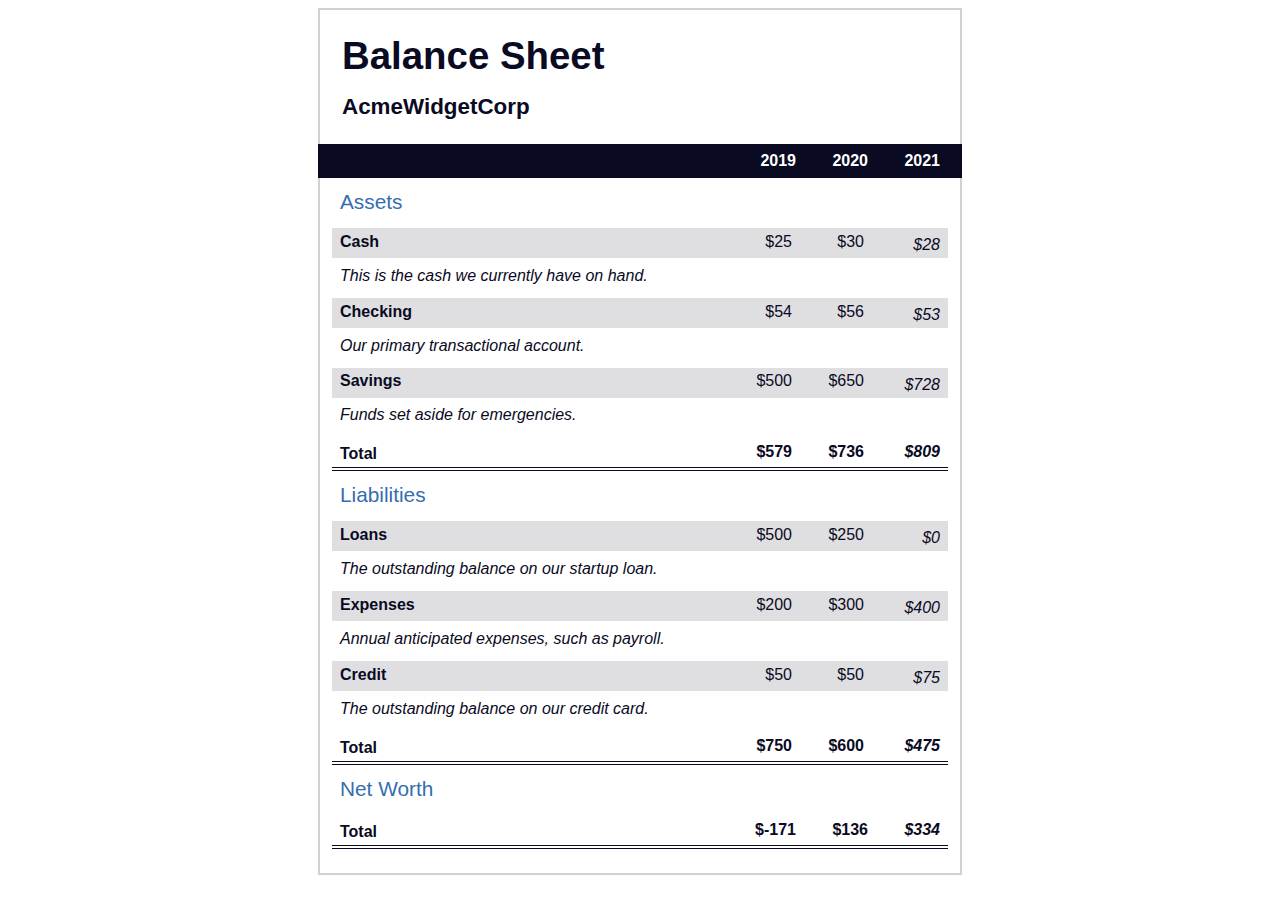
<file: responsive-web/BalanceSheet/index.html>
<!DOCTYPE html>
<html lang="en">
  <head>
    <meta charset="UTF-8">
    <meta name="viewport" content="width=device-width, initial-scale=1.0">
    <title>Balance Sheet</title>
    <link rel="stylesheet" href="./styles.css">
  </head>
  <body>
    <main>
      <section>
        <h1>
          <span class="flex">
            <span>AcmeWidgetCorp</span>
            <span>Balance Sheet</span>
          </span>
        </h1>
        <div id="years" aria-hidden="true">
          <span class="year">2019</span>
          <span class="year">2020</span>
          <span class="year">2021</span>
        </div>
        <div class="table-wrap">
          <table>
            <caption>Assets</caption>
            <thead>
              <tr>
                <td></td>
                <th><span class="sr-only year">2019</span></th>
                <th><span class="sr-only year">2020</span></th>
                <th class="current"><span class="sr-only year">2021</span></th>
              </tr>
            </thead>
            <tbody>
              <tr class="data">
                <th>Cash <span class="description">This is the cash we currently have on hand.</span></th>
                <td>$25</td>
                <td>$30</td>
                <td class="current">$28</td>
              </tr>
              <tr class="data">
                <th>Checking <span class="description">Our primary transactional account.</span></th>
                <td>$54</td>
                <td>$56</td>
                <td class="current">$53</td>
              </tr>
              <tr class="data">
                <th>Savings <span class="description">Funds set aside for emergencies.</span></th>
                <td>$500</td>
                <td>$650</td>
                <td class="current">$728</td>
              </tr>
              <tr class="total">
                <th>Total <span class="sr-only">Assets</span></th>
                <td>$579</td>
                <td>$736</td>
                <td class="current">$809</td>
              </tr>
            </tbody>
          </table>
          <table>
            <caption>Liabilities</caption>
            <thead>
              <tr>
              <td></td>
              <th><span class="sr-only">2019</span></th>
              <th><span class="sr-only">2020</span></th>
              <th><span class="sr-only">2021</span></th>
              </tr>
            </thead>
            <tbody>
              <tr class="data">
                <th>Loans <span class="description">The outstanding balance on our startup loan.</span></th>
                <td>$500</td>
                <td>$250</td>
                <td class="current">$0</td>
              </tr>
              <tr class="data">
                <th>Expenses <span class="description">Annual anticipated expenses, such as payroll.</span></th>
                <td>$200</td>
                <td>$300</td>
                <td class="current">$400</td>
              </tr>
              <tr class="data">
                <th>Credit <span class="description">The outstanding balance on our credit card.</span></th>
                <td>$50</td>
                <td>$50</td>
                <td class="current">$75</td>
              </tr>
              <tr class="total">
                <th>Total <span class="sr-only">Liabilities</span></th>
                <td>$750</td>
                <td>$600</td>
                <td class="current">$475</td>
              </tr>
            </tbody>
          </table>
          <table>
            <caption>Net Worth</caption>
            <thead>
              <tr>
              <td></td>
              <th><span class="sr-only">2019</span></th>
              <th><span class="sr-only">2020</span></th>
              <th><span class="sr-only">2021</span></th>
              </tr>
            </thead>
            <tbody>
              <tr class="total">
                <th>Total <span class="sr-only">Net Worth</span></th>
                <td>$-171</td>
                <td>$136</td>
                <td class="current">$334</td>
              </tr>
            </tbody>
          </table>
        </div>
      </section>
    </main>
  </body>
</html>
</file>
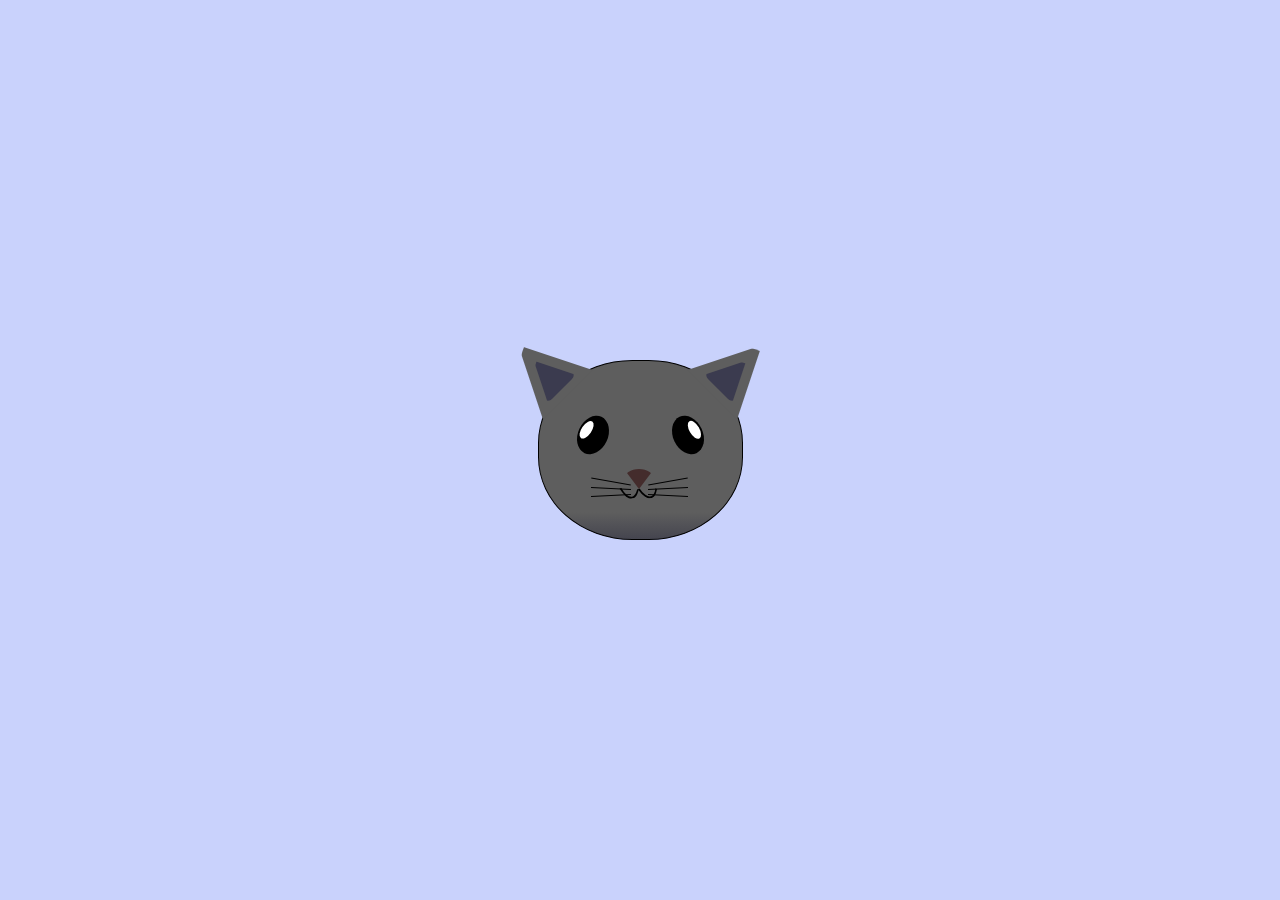
<file: responsive-web/CatPainting/index.html>
<!DOCTYPE html>
<html lang="en">

<head>
    <meta charset="UTF-8">
    <title>fCC Cat Painting</title>
    <link rel="stylesheet" href="styles.css">
</head>

<body>
    <main>
        <div class="cat-head">
            <div class="cat-ears">
                <div class="cat-left-ear">
                    <div class="cat-left-inner-ear"></div>
                </div>
                <div class="cat-right-ear">
                    <div class="cat-right-inner-ear"></div>
                </div>
            </div>

            <div class="cat-eyes">
                <div class="cat-left-eye">
                    <div class="cat-left-inner-eye"></div>
                </div>
                <div class="cat-right-eye">
                    <div class="cat-right-inner-eye"></div>
                </div>
            </div>

            <div class="cat-nose"></div>

            <div class="cat-mouth">
                <div class="cat-mouth-line-left"></div>
                <div class="cat-mouth-line-right"></div>
            </div>

            <div class="cat-whiskers">
                <div class="cat-whiskers-left">
                    <div class="cat-whisker-left-top"></div>
                    <div class="cat-whisker-left-middle"></div>
                    <div class="cat-whisker-left-bottom"></div>
                </div>
                <div class="cat-whiskers-right">
                    <div class="cat-whisker-right-top"></div>
                    <div class="cat-whisker-right-middle"></div>
                    <div class="cat-whisker-right-bottom"></div>
                </div>
            </div>

        </div>
    </main>
</body>

</html>
</file>
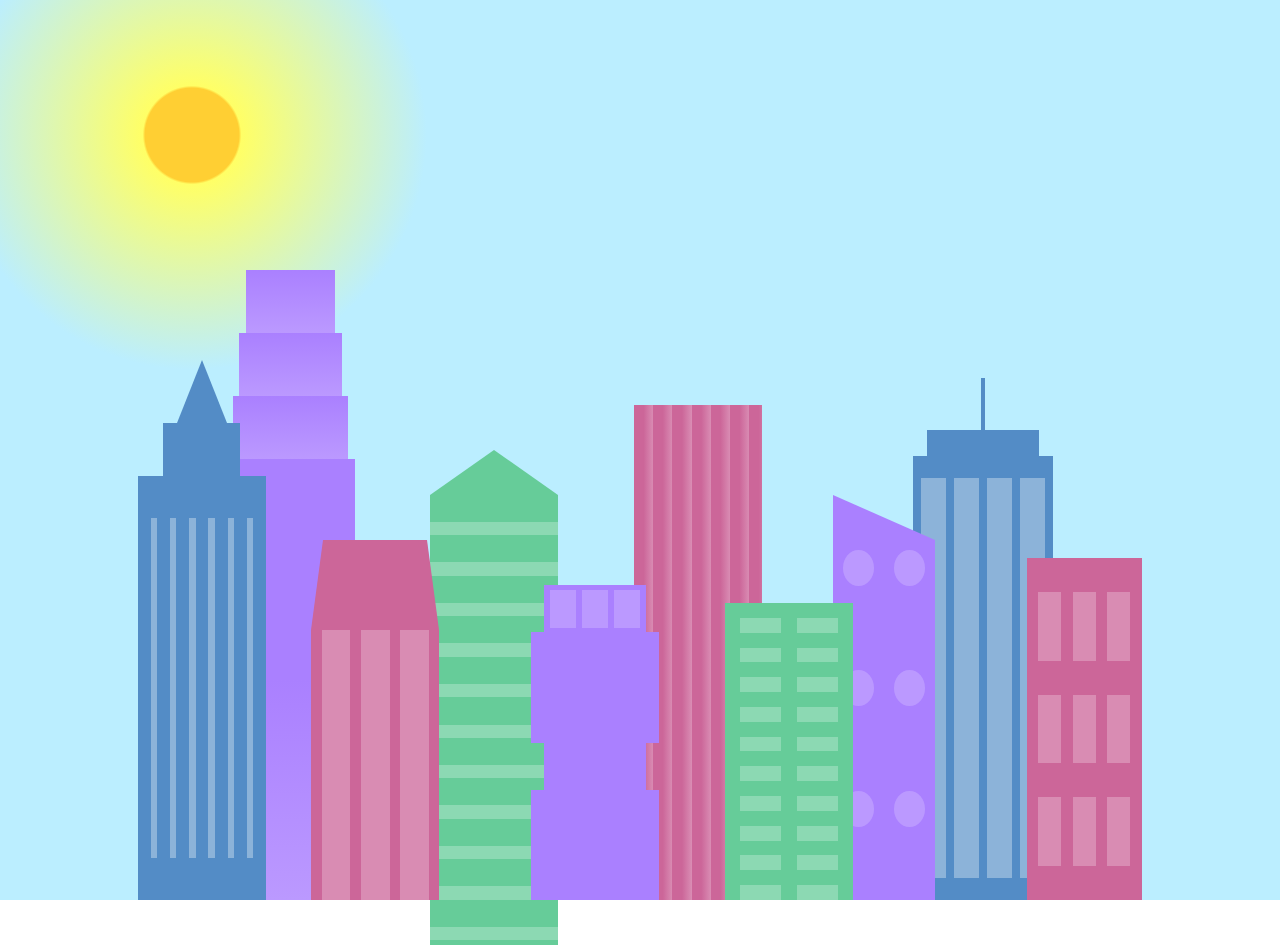
<file: responsive-web/CitySkyLine/index.html>
<!DOCTYPE html>
<html lang="en">

<head>
    <meta charset="UTF-8">
    <title>City Skyline</title>
    <link href="styles.css" rel="stylesheet" />
</head>

<body>
    <div class="background-buildings sky">
        <div></div>
        <div></div>
        <div class="bb1 building-wrap">
            <div class="bb1a bb1-window"></div>
            <div class="bb1b bb1-window"></div>
            <div class="bb1c bb1-window"></div>
            <div class="bb1d"></div>
        </div>
        <div class="bb2">
            <div class="bb2a"></div>
            <div class="bb2b"></div>
        </div>
        <div class="bb3"></div>
        <div></div>
        <div class="bb4 building-wrap">
            <div class="bb4a"></div>
            <div class="bb4b"></div>
            <div class="bb4c window-wrap">
                <div class="bb4-window"></div>
                <div class="bb4-window"></div>
                <div class="bb4-window"></div>
                <div class="bb4-window"></div>
            </div>
        </div>
        <div></div>
        <div></div>
    </div>

    <div class="foreground-buildings">
        <div></div>
        <div></div>
        <div class="fb1 building-wrap">
            <div class="fb1a"></div>
            <div class="fb1b"></div>
            <div class="fb1c"></div>
        </div>
        <div class="fb2">
            <div class="fb2a"></div>
            <div class="fb2b window-wrap">
                <div class="fb2-window"></div>
                <div class="fb2-window"></div>
                <div class="fb2-window"></div>
            </div>
        </div>
        <div></div>
        <div class="fb3 building-wrap">
            <div class="fb3a window-wrap">
                <div class="fb3-window"></div>
                <div class="fb3-window"></div>
                <div class="fb3-window"></div>
            </div>
            <div class="fb3b"></div>
            <div class="fb3a"></div>
            <div class="fb3b"></div>
        </div>
        <div class="fb4">
            <div class="fb4a"></div>
            <div class="fb4b">
                <div class="fb4-window"></div>
                <div class="fb4-window"></div>
                <div class="fb4-window"></div>
                <div class="fb4-window"></div>
                <div class="fb4-window"></div>
                <div class="fb4-window"></div>
            </div>
        </div>
        <div class="fb5"></div>
        <div class="fb6"></div>
        <div></div>
        <div></div>
    </div>
</body>

</html>
</file>
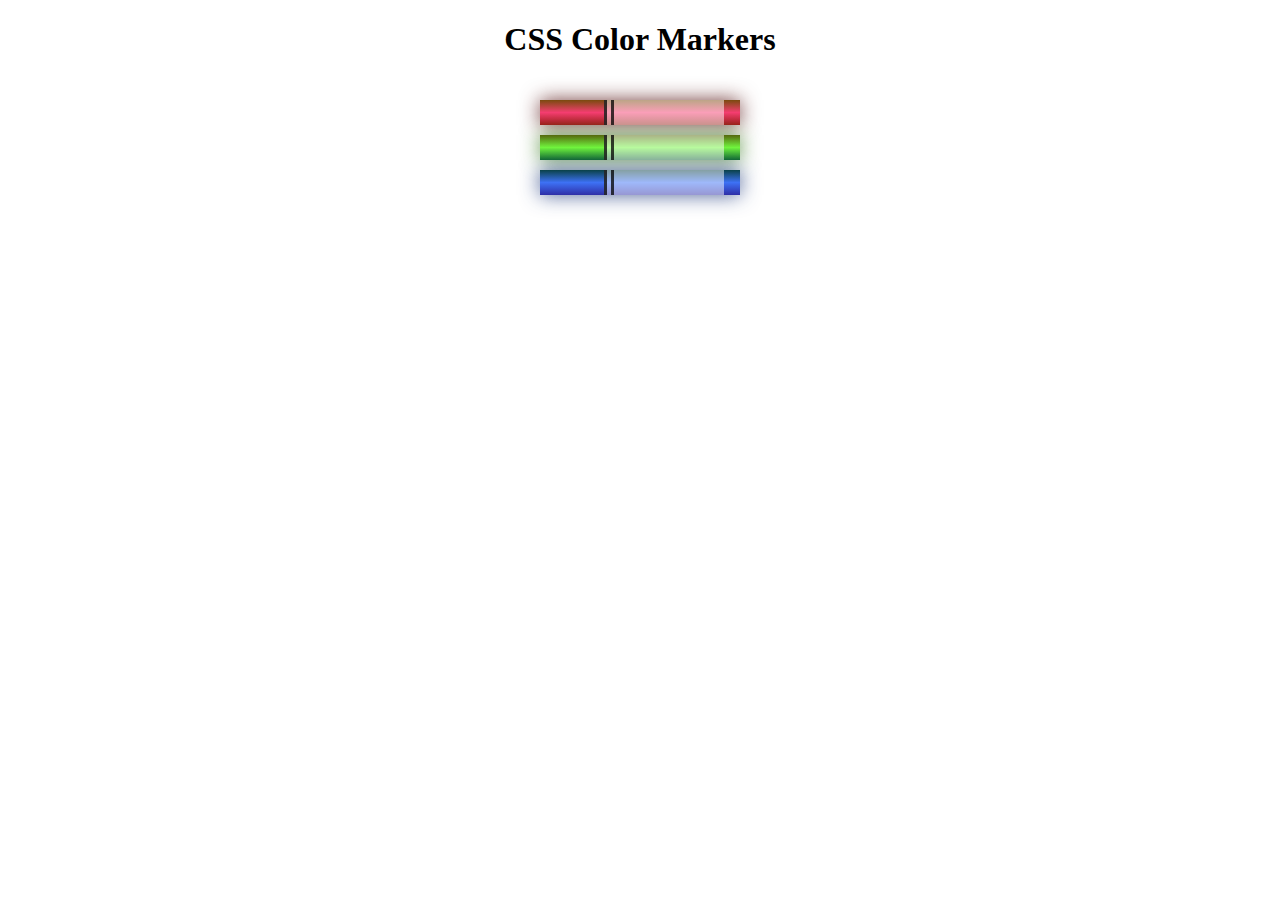
<file: responsive-web/ColorMarkers/index.html>
<!DOCTYPE html>
<html lang="en">

<head>
  <meta charset="utf-8">
  <meta name="viewport" content="width=device-width, initial-scale=1.0">
  <title>Colored Markers</title>
  <link rel="stylesheet" href="styles.css">
</head>

<body>
  <h1>CSS Color Markers</h1>
  <div class="container">
    <div class="marker red">
      <div class="cap"></div>
      <div class="sleeve"></div>
    </div>
    <div class="marker green">
      <div class="cap"></div>
      <div class="sleeve"></div>
    </div>
    <div class="marker blue">
      <div class="cap"></div>
      <div class="sleeve"></div>
    </div>
  </div>
</body>

</html>
</file>
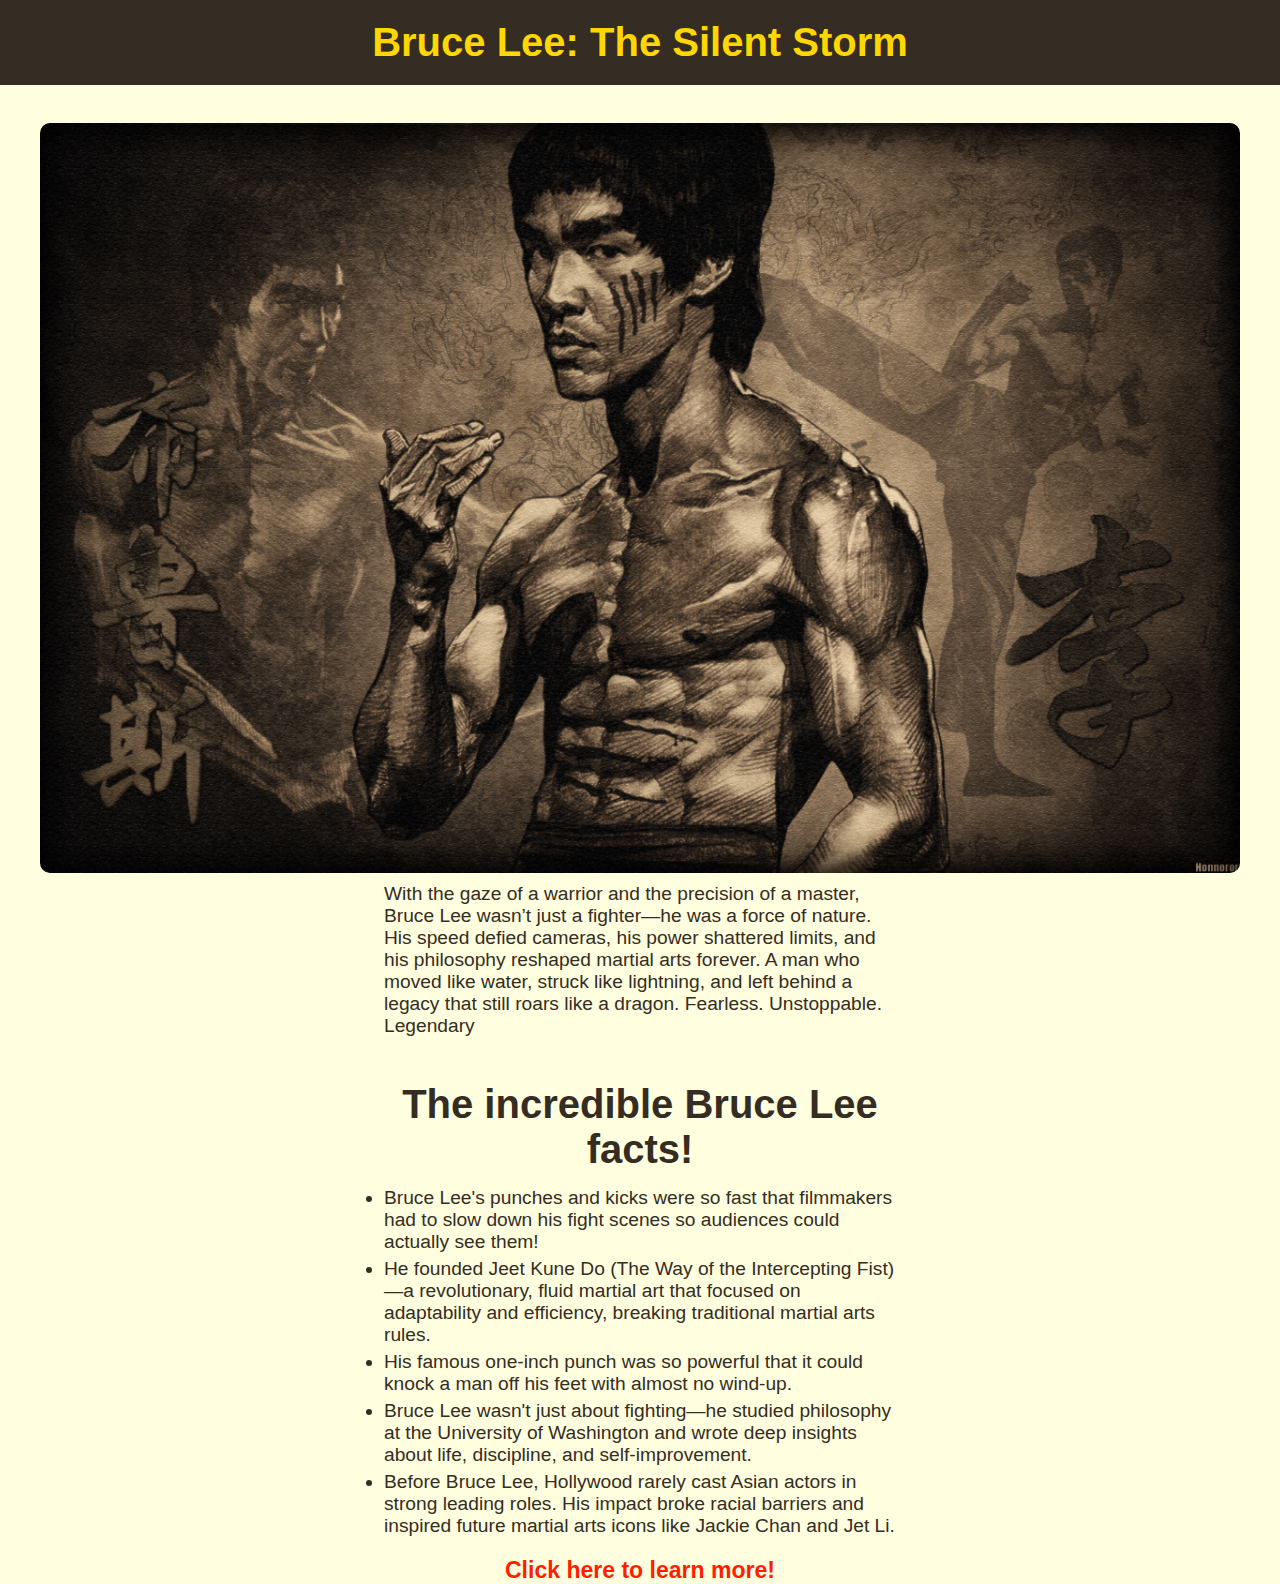
<file: responsive-web/LandingPage/index.html>
<!DOCTYPE html>
<html lang="en">

<head>
    <meta charset="UTF-8">
    <meta name="viewport" content="width=device-width, initial-scale=1.0">
    <link rel="stylesheet" href="styles.css">
    <title>Document</title>
</head>

<body>
    <main id="main">
        <h1 id="title">Bruce Lee: The Silent Storm</h1>

        <figure id="img-div">
            <img src="bruce-lee.jpg" alt="its me for asure!" id="image">
            <figcaption id="img-caption">With the gaze of a warrior and the precision of a master, Bruce Lee wasn’t just
                a fighter—he was a force of nature. His speed defied cameras, his power shattered limits, and his
                philosophy reshaped martial arts forever. A man who moved like water, struck like lightning, and left
                behind a legacy that still roars like a dragon. Fearless. Unstoppable. Legendary</figcaption>
        </figure>

        <section id="tribute-info">
            <div class="info-container">
                <h3 class="info-title">The incredible Bruce Lee facts!</h3>
                <ul>
                    <li>Bruce Lee's punches and kicks were so fast that filmmakers had to slow down his fight scenes so
                        audiences could actually see them!</li>
                    <li>He founded Jeet Kune Do (The Way of the Intercepting Fist)—a revolutionary, fluid martial art
                        that focused on adaptability and efficiency, breaking traditional martial arts rules.</li>
                    <li>His famous one-inch punch was so powerful that it could knock a man off his feet with almost no
                        wind-up.</li>
                    <li>Bruce Lee wasn't just about fighting—he studied philosophy at the University of Washington and
                        wrote deep insights about life, discipline, and self-improvement.</li>
                    <li>Before Bruce Lee, Hollywood rarely cast Asian actors in strong leading roles. His impact broke
                        racial barriers and inspired future martial arts icons like Jackie Chan and Jet Li.</li>
                </ul>
                <a href="https://en.wikipedia.org/wiki/Bruce_Lee" id="tribute-link" target="_blank">Click here to learn
                    more!</a>
            </div>
        </section>



    </main>
</body>

</html>
</file>
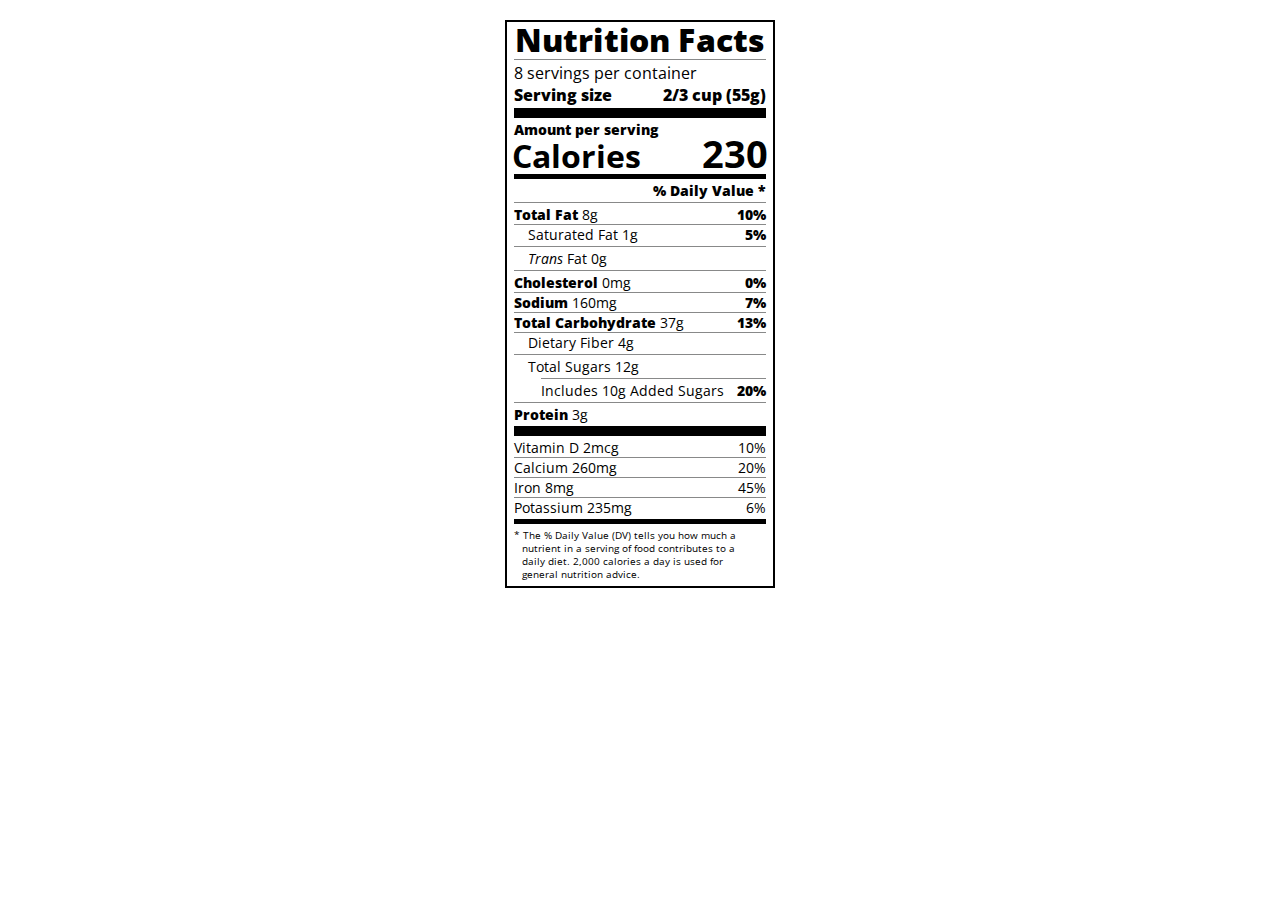
<file: responsive-web/NutritionLabel/index.html>
<!DOCTYPE html>
<html lang="en">

<head>
    <meta charset="UTF-8">
    <title>Nutrition Label</title>
    <link href="https://fonts.googleapis.com/css?family=Open+Sans:400,700,800" rel="stylesheet">
    <link href="./styles.css" rel="stylesheet">
</head>

<body>
    <div class="label">
        <header>
            <h1 class="bold">Nutrition Facts</h1>
            <div class="divider"></div>
            <p>8 servings per container</p>
            <p class="bold">Serving size <span>2/3 cup (55g)</span></p>
        </header>
        <div class="divider large"></div>
        <div class="calories-info">
            <div class="left-container">
                <h2 class="bold small-text">Amount per serving</h2>
                <p>Calories</p>
            </div>
            <span>230</span>
        </div>
        <div class="divider medium"></div>
        <div class="daily-value small-text">
            <p class="bold right no-divider">% Daily Value *</p>
            <div class="divider"></div>
            <p><span><span class="bold">Total Fat</span> 8g</span> <span class="bold">10%</span></p>
            <p class="indent no-divider">Saturated Fat 1g <span class="bold">5%</span></p>
            <div class="divider"></div>
            <p class="indent no-divider"><span><i>Trans</i> Fat 0g</span></p>
            <div class="divider"></div>
            <p><span><span class="bold">Cholesterol</span> 0mg</span> <span class="bold">0%</span></p>
            <p><span><span class="bold">Sodium</span> 160mg</span> <span class="bold">7%</span></p>
            <p><span><span class="bold">Total Carbohydrate</span> 37g</span> <span class="bold">13%</span></p>
            <p class="indent no-divider">Dietary Fiber 4g</p>
            <div class="divider"></div>
            <p class="indent no-divider">Total Sugars 12g</p>
            <div class="divider double-indent"></div>
            <p class="double-indent no-divider">Includes 10g Added Sugars <span class="bold">20%</span></p>
            <div class="divider"></div>
            <p class="no-divider"><span><span class="bold">Protein</span> 3g</span></p>
            <div class="divider large"></div>
            <p>Vitamin D 2mcg <span>10%</span></p>
            <p>Calcium 260mg <span>20%</span></p>
            <p>Iron 8mg <span>45%</span></p>
            <p class="no-divider">Potassium 235mg <span>6%</span></p>
        </div>
        <div class="divider medium"></div>
        <p class="note">* The % Daily Value (DV) tells you how much a nutrient in a serving of food contributes to a
            daily
            diet. 2,000 calories a day is used for general nutrition advice.</p>
    </div>
</body>

</html>
</file>
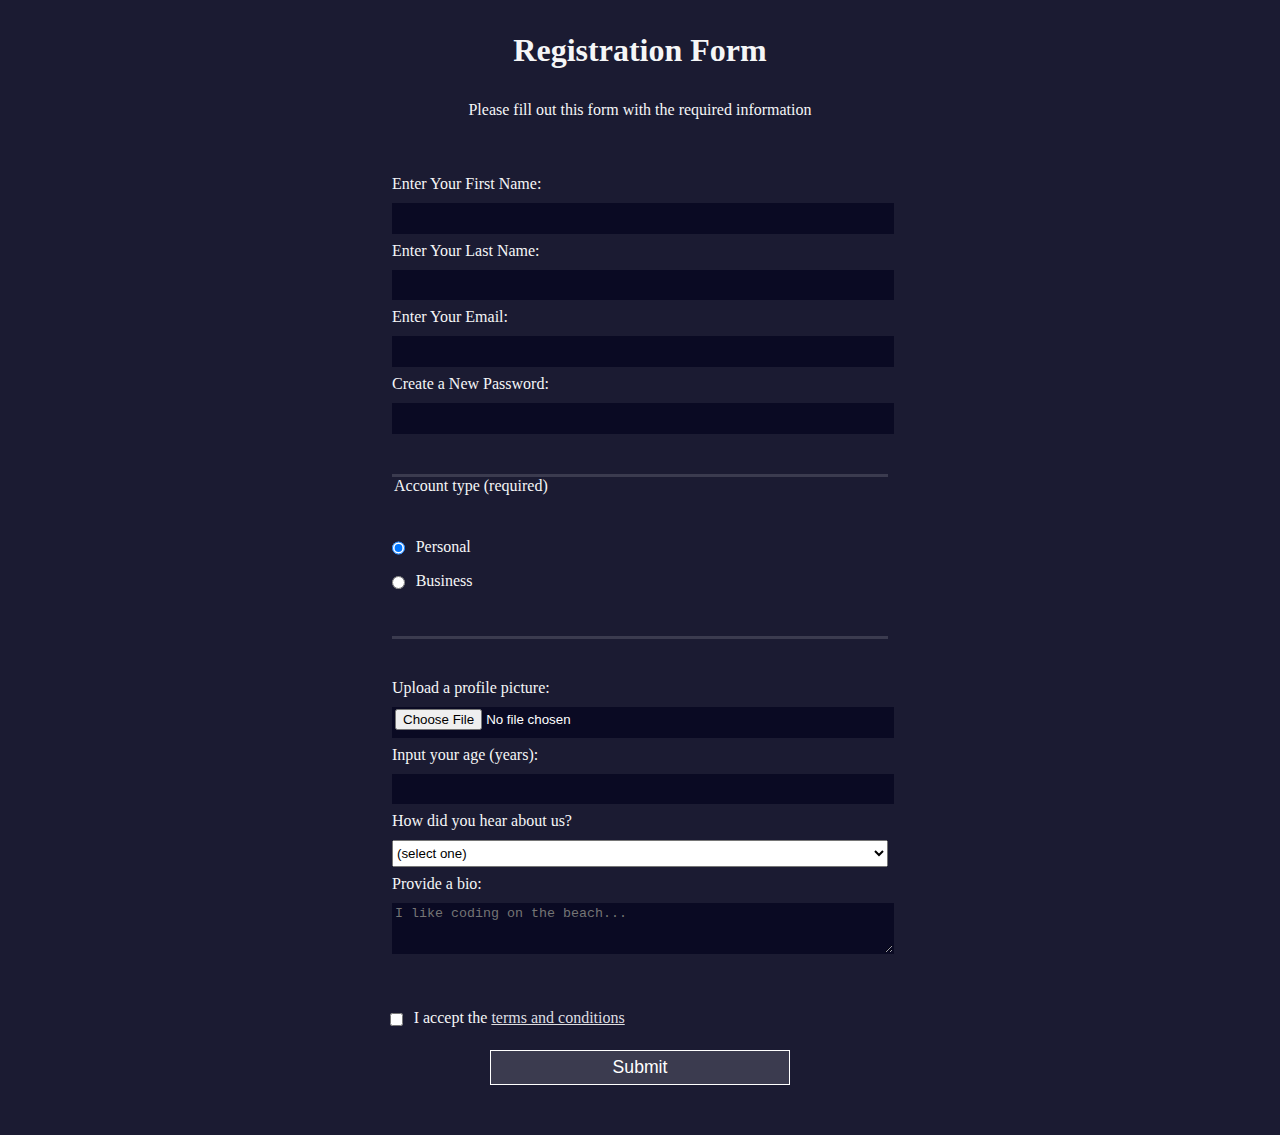
<file: responsive-web/RegistrationForm/index.html>
<!DOCTYPE html>
<html lang="en">

<head>
    <meta charset="UTF-8">
    <title>Registration Form</title>
    <link rel="stylesheet" href="styles.css" />
</head>

<body>
    <h1>Registration Form</h1>
    <p>Please fill out this form with the required information</p>
    <form method="post" action='https://register-demo.freecodecamp.org'>
        <fieldset>
            <label for="first-name">Enter Your First Name: <input id="first-name" name="first-name" type="text"
                    required /></label>
            <label for="last-name">Enter Your Last Name: <input id="last-name" name="last-name" type="text"
                    required /></label>
            <label for="email">Enter Your Email: <input id="email" name="email" type="email" required /></label>
            <label for="new-password">Create a New Password: <input id="new-password" name="new-password"
                    type="password" pattern="[a-z0-5]{8,}" required /></label>
        </fieldset>
        <fieldset>
            <legend>Account type (required)</legend>
            <label for="personal-account"><input id="personal-account" type="radio" name="account-type" class="inline"
                    checked /> Personal</label>
            <label for="business-account"><input id="business-account" type="radio" name="account-type"
                    class="inline" /> Business</label>
        </fieldset>
        <fieldset>
            <label for="profile-picture">Upload a profile picture: <input id="profile-picture" type="file"
                    name="file" /></label>
            <label for="age">Input your age (years): <input id="age" type="number" name="age" min="13"
                    max="120" /></label>
            <label for="referrer">How did you hear about us?
                <select id="referrer" name="referrer">
                    <option value="">(select one)</option>
                    <option value="1">freeCodeCamp News</option>
                    <option value="2">freeCodeCamp YouTube Channel</option>
                    <option value="3">freeCodeCamp Forum</option>
                    <option value="4">Other</option>
                </select>
            </label>
            <label for="bio">Provide a bio:
                <textarea id="bio" name="bio" rows="3" cols="30" placeholder="I like coding on the beach..."></textarea>
            </label>
        </fieldset>
        <label for="terms-and-conditions">
            <input class="inline" id="terms-and-conditions" type="checkbox" required name="terms-and-conditions" /> I
            accept the <a href="https://www.freecodecamp.org/news/terms-of-service/">terms and conditions</a>
        </label>
        <input type="submit" value="Submit" />
    </form>
</body>

</html>
</file>
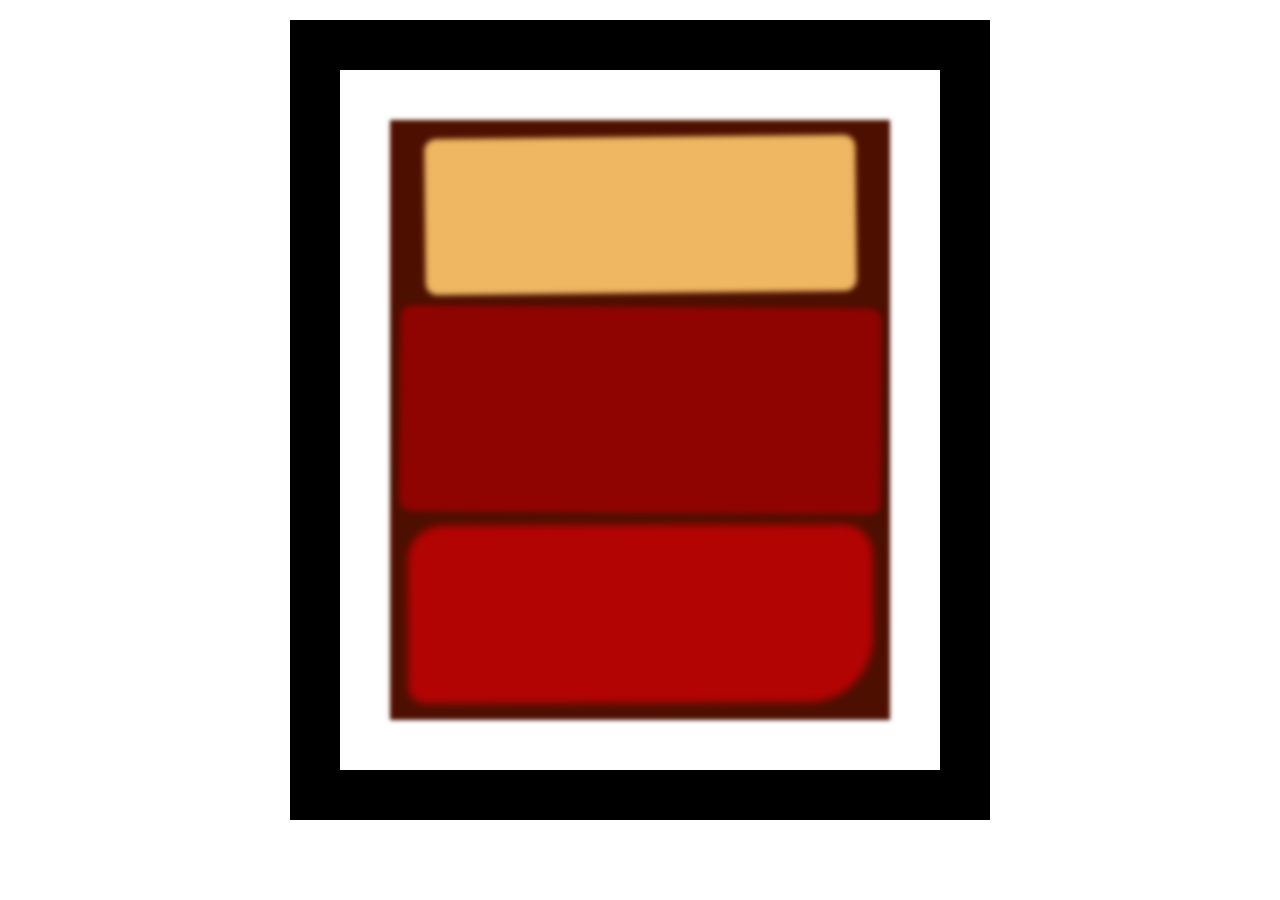
<file: responsive-web/RotkoPainting/index.html>
<!DOCTYPE html>
<html lang="en">
  <head>
    <meta charset="UTF-8">
    <title>Rothko Painting</title>
    <link href="./styles.css" rel="stylesheet">
  </head>
  <body>
    <div class="frame">
      <div class="canvas">
        <div class="one"></div>
        <div class="two"></div>
        <div class="three"></div>
      </div>
    </div>
  </body>
</html>
</file>
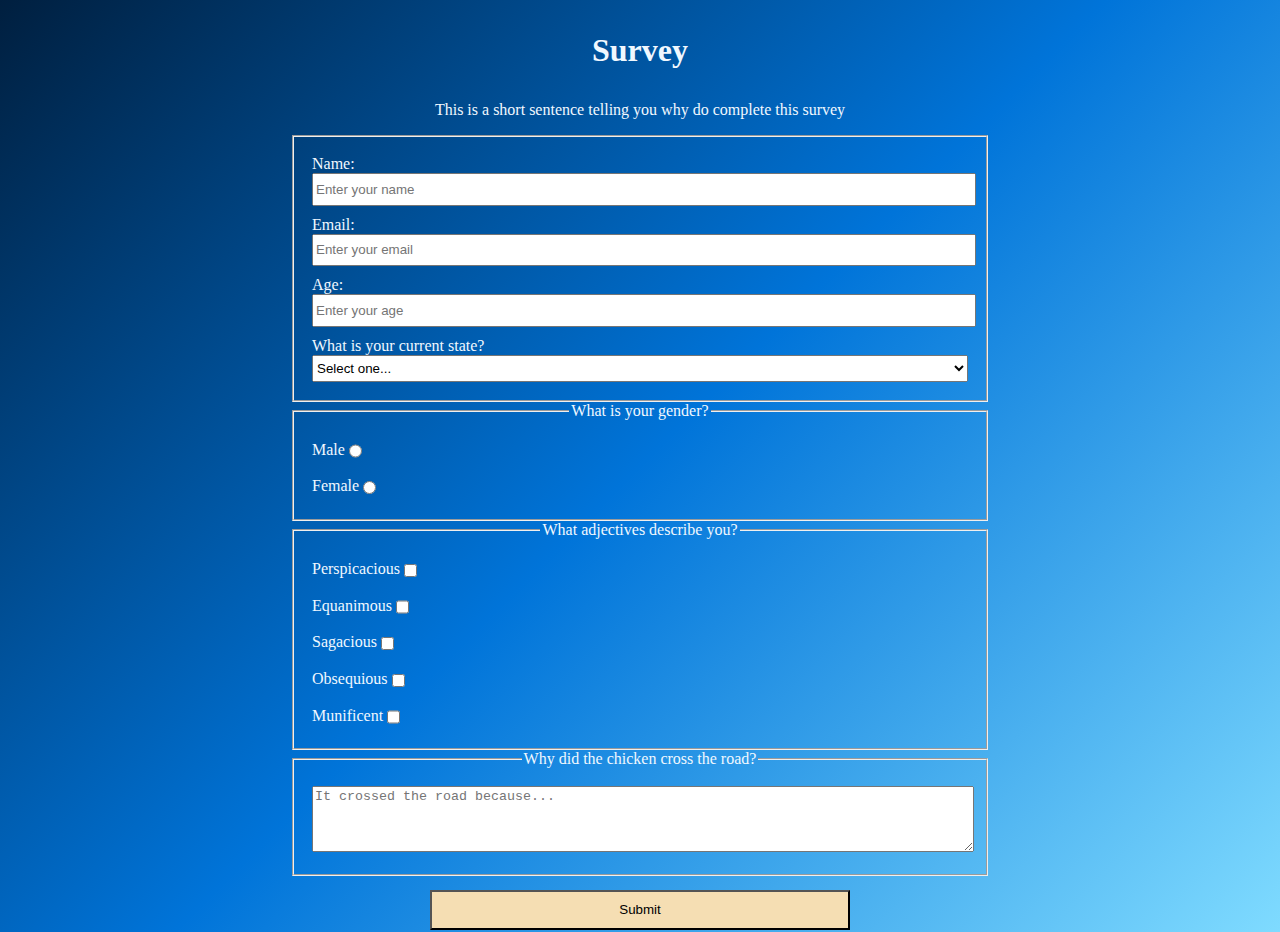
<file: responsive-web/SurveyForm/index.html>
<!DOCTYPE html>
<html lang="en">

<head>
    <meta charset="UTF-8">
    <meta name="viewport" content="width=device-width, initial-scale=1.0">
    <link rel="stylesheet" href="styles.css">
    <title>Survey Form</title>
</head>

<body>
    <h1 id="title">Survey</h1>
    <p id="description">This is a short sentence telling you why do complete this survey</p>
    <form action="/submit" method="POST" id="survey-form">
        <!-- Personal Information -->
        <fieldset>
            <label for="name" id="name-label">Name: <input required placeholder="Enter your name" id="name" name="name"></label>
            <label for="email" id="email-label">Email: <input required placeholder="Enter your email" type="email" id="email"
                    name="email"></label>
            <label for="number" id="number-label">Age: <input placeholder="Enter your age" min="13" max="113" type="number" name="number"
                    id="number"></label>
            <label for="dropdown">What is your current state?
                <select name="dropdown" id="dropdown">
                    <option checked value="">Select one...</p>
                    </option>
                    <option value="1">Happy</option>
                    <option value="2">Sad</option>
                    <option value="3">Confused</option>
                </select>
            </label>
        </fieldset>
        <!-- Selection -->
        <fieldset>
            <legend>What is your gender?</legend>
            <label for="gender-male">Male
                <input type="radio" id="gender-male" name="gender" value="Male" class="inline">
            </label>
            <label for="gender-female">Female
                <input type="radio" id="gender-female" name="gender" value="Female" class="inline">
            </label>
        </fieldset>

        <fieldset>
            <legend>What adjectives describe you?</legend>
            <label>Perspicacious <input class="inline" type="checkbox" name="options" value="option1"></label>
            <label>Equanimous <input class="inline" type="checkbox" name="options" value="option2"></label>
            <label>Sagacious <input class="inline" type="checkbox" name="options" value="option3"></label>
            <label>Obsequious <input class="inline" type="checkbox" name="options" value="option4"></label>
            <label>Munificent <input class="inline" type="checkbox" name="options" value="option5"></label>
        </fieldset>

        <fieldset>
            <legend>Why did the chicken cross the road?</legend>
            <label for="comments">
                <textarea placeholder="It crossed the road because..." name="comments" id="comments" cols="2"
                    rows="4"></textarea>
            </label>
        </fieldset>
        <input type="submit" id="submit" value="Submit" />
    </form>

</body>

</html>
</file>
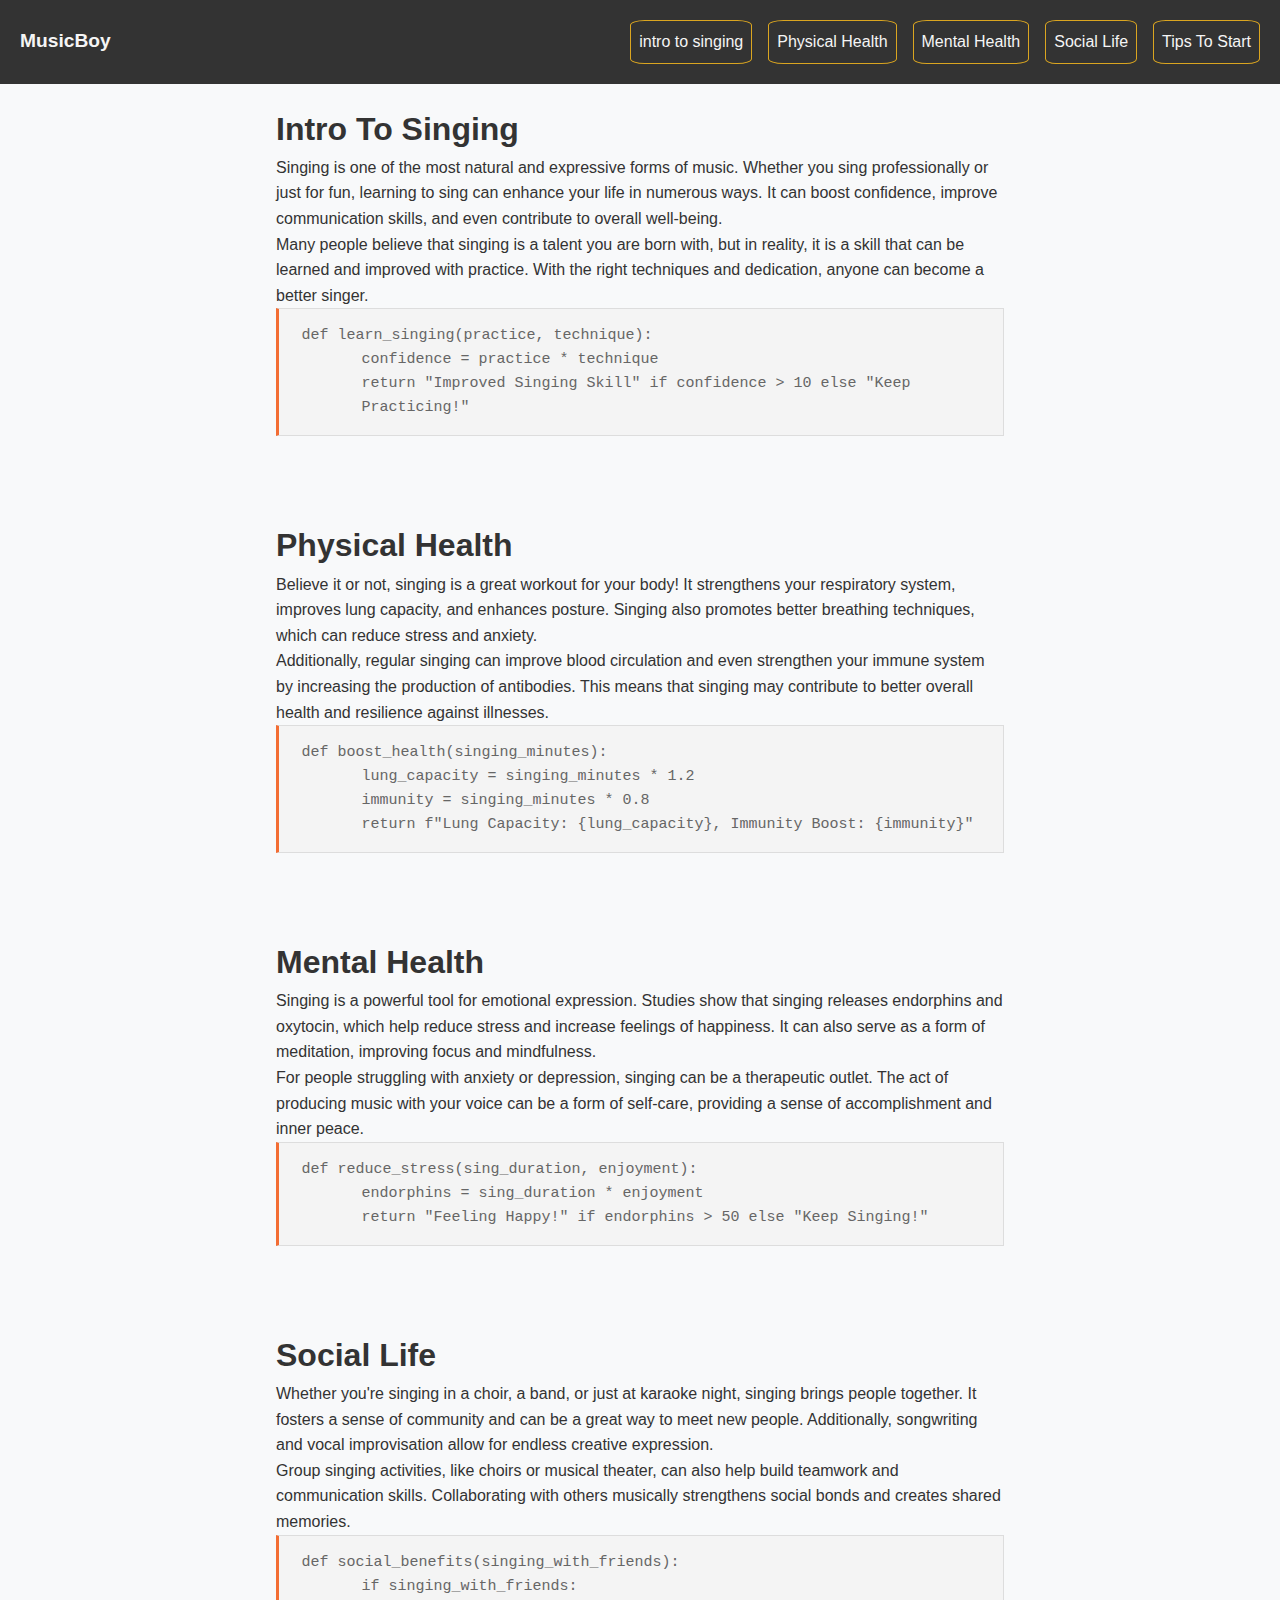
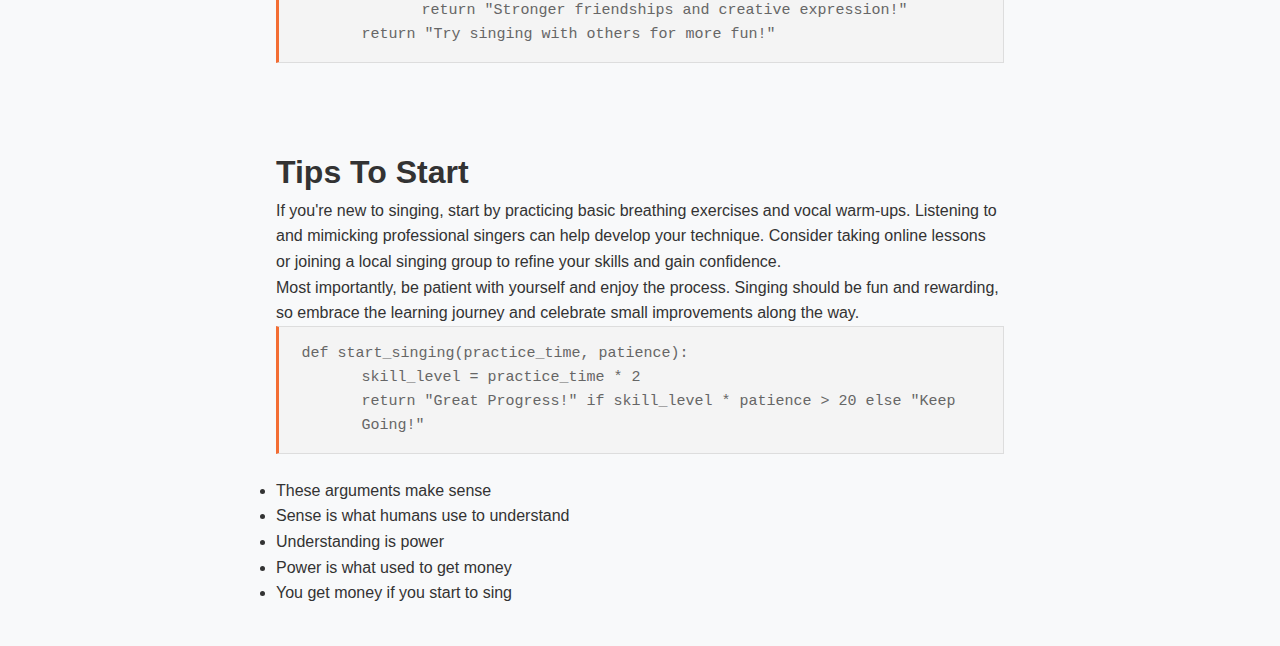
<file: responsive-web/TechnicalDocumentationPage/index.html>
<!DOCTYPE html>
<html lang="en">

<head>
    <meta charset="UTF-8">
    <meta name="viewport" content="width=device-width, initial-scale=1.0">
    <title>MusicBoy</title>
    <link rel="stylesheet" href="styles.css">
</head>

<body>
    <nav id="navbar">
        <header>
            MusicBoy
        </header>
        <div class="link-box">
            <a class="nav-link" href="#intro_to_singing">intro to singing</a>
            <a class="nav-link" href="#physical_health">Physical Health</a>
            <a class="nav-link" href="#mental_health">Mental Health</a>
            <a class="nav-link" href="#social_life">Social Life</a>
            <a class="nav-link" href="#tips_to_start">Tips To Start</a>
        </div>
    </nav>
    <main id="main-doc">
        <section class="main-section" id="intro_to_singing">
            <header >intro to singing</header>
            <p>Singing is one of the most natural and expressive forms of music. Whether you sing professionally or just
                for fun, learning to sing can enhance your life in numerous ways. It can boost confidence, improve
                communication skills, and even contribute to overall well-being.</p>
            <p>Many people believe that singing is a talent you are born with, but in reality, it is a skill that can be
                learned and improved with practice. With the right techniques and dedication, anyone can become a better
                singer.</p>
            <code class="pre">
                def learn_singing(practice, technique):
                    <div class="code-line">confidence = practice * technique</div>
                    <div class="code-line">return "Improved Singing Skill" if confidence > 10 else "Keep Practicing!"</div>
            </code>
        </section>
        <section class="main-section" id="physical_health">
            <header>
                physical health
            </header>
            <p>Believe it or not, singing is a great workout for your body! It strengthens your respiratory system,
                improves lung capacity, and enhances posture. Singing also promotes better breathing techniques, which
                can reduce stress and anxiety.</p>
            <p>Additionally, regular singing can improve blood circulation and even strengthen your immune system by
                increasing the production of antibodies. This means that singing may contribute to better overall health
                and resilience against illnesses.</p>
            <code class="pre">
                def boost_health(singing_minutes):
                    <div class="code-line">lung_capacity = singing_minutes * 1.2</div>
                    <div class="code-line"> immunity = singing_minutes * 0.8</div>
                    <div class="code-line">return f"Lung Capacity: {lung_capacity}, Immunity Boost: {immunity}"</div>
            </code>

        </section>
        <section class="main-section" id="mental_health">
            <header>
                mental health
            </header>
            <p>Singing is a powerful tool for emotional expression. Studies show that singing releases endorphins and
                oxytocin, which help reduce stress and increase feelings of happiness. It can also serve as a form of
                meditation, improving focus and mindfulness.</p>
            <p>For people struggling with anxiety or depression, singing can be a therapeutic outlet. The act of
                producing music with your voice can be a form of self-care, providing a sense of accomplishment and
                inner peace.</p>
            <code class="pre">
                def reduce_stress(sing_duration, enjoyment):
                    <div class="code-line">endorphins = sing_duration * enjoyment</div>
                    <div class="code-line">return "Feeling Happy!" if endorphins > 50 else "Keep Singing!"</div>
            </code>
        </section>
        <section class="main-section" id="social_life">
            <header >
                social life
            </header>
            <p>Whether you're singing in a choir, a band, or just at karaoke night, singing brings people together. It
                fosters a sense of community and can be a great way to meet new people. Additionally, songwriting and
                vocal improvisation allow for endless creative expression.</p>
            <p>Group singing activities, like choirs or musical theater, can also help build teamwork and communication
                skills. Collaborating with others musically strengthens social bonds and creates shared memories.</p>
            <code class="pre">
                def social_benefits(singing_with_friends):
                    <div class="code-line">if singing_with_friends:</div>
                        <div class="code-line-double">return "Stronger friendships and creative expression!"</div>
                    <div class="code-line">return "Try singing with others for more fun!"</div>
            </code>
        </section>
        <section class="main-section" id="tips_to_start">
            <header >
                tips to start
            </header>
            <p>If you're new to singing, start by practicing basic breathing exercises and vocal warm-ups. Listening to
                and mimicking professional singers can help develop your technique. Consider taking online lessons or
                joining a local singing group to refine your skills and gain confidence.</p>
            <p>Most importantly, be patient with yourself and enjoy the process. Singing should be fun and rewarding, so
                embrace the learning journey and celebrate small improvements along the way.</p>
            <code class="pre">
                def start_singing(practice_time, patience):
                    <div class="code-line">skill_level = practice_time * 2</div>
                    <div class="code-line">return "Great Progress!" if skill_level * patience > 20 else "Keep Going!"</div>
            </code>
            <ul>
                <li>These arguments make sense</li>
                <li>Sense is what humans use to understand</li>
                <li>Understanding is power</li>
                <li>Power is what used to get money</li>
                <li>You get money if you start to sing</li>
            </ul>
        </section>
    </main>

</body>

</html>
</file>
<file: responsive-web/BalanceSheet/styles.css>
span[class~="sr-only"] {
    border: 0 !important;
    clip: rect(1px, 1px, 1px, 1px) !important;
    clip-path: inset(50%) !important;
    height: 1px !important;
    width: 1px !important;
    position: absolute !important;
    overflow: hidden !important;
    white-space: nowrap !important;
    padding: 0 !important;
    margin: -1px !important;
  }
  
  html {
    box-sizing: border-box;
  }
  
  body {
    font-family: sans-serif;
    color: #0a0a23;
  }
  
  h1 {
    max-width: 37.25rem;
    margin: 0 auto;
    padding: 1.5rem 1.25rem;
  }
  
  h1 .flex {
    display: flex;
    flex-direction: column-reverse;
    gap: 1rem;
  }
  
  h1 .flex span:first-of-type {
    font-size: 0.7em;
  }
  
  h1 .flex span:last-of-type {
    font-size: 1.2em;
  }
  
  section {
    max-width: 40rem;
    margin: 0 auto;
    border: 2px solid #d0d0d5;
  }
  
  #years {
    display: flex;
    justify-content: flex-end;
    position: sticky;
    z-index: 999;
    top: 0;
    background: #0a0a23;
    color: #fff;
    padding: 0.5rem calc(1.25rem + 2px) 0.5rem 0;
    margin: 0 -2px;
  }
  
  #years span[class] {
    font-weight: bold;
    width: 4.5rem;
    text-align: right;
  }
  
  .table-wrap {
    padding: 0 0.75rem 1.5rem 0.75rem;
  }
  
  table {
    border-collapse: collapse;
    border: 0;
    width: 100%;
    position: relative;
    margin-top: 3rem;
  }
  
  table caption {
    color: #356eaf;
    font-size: 1.3em;
    font-weight: normal;
    position: absolute;
    top: -2.25rem;
    left: 0.5rem;
  }
  
  tbody td {
    width: 100vw;
    min-width: 4rem;
    max-width: 4rem;
  }
  
  tbody th {
    width: calc(100% - 12rem);
  }
  
  tr[class="total"] {
    border-bottom: 4px double #0a0a23;
    font-weight: bold;
  }
  
  tr[class="total"] th {
    text-align: left;
    padding: 0.5rem 0 0.25rem 0.5rem;
  }
  
  tr.total td {
    text-align: right;
    padding: 0 0.25rem;
  }
  
  tr.total td:nth-of-type(3) {
    padding-right: 0.5rem;
  }
  
  tr.total:hover {
    background-color: #99c9ff;
  }
  
  td.current {
    font-style: italic;
  }
  
  tr.data {
    background-image: linear-gradient(to bottom, #dfdfe2 1.845rem, white 1.845rem);
  }
  
  tr.data th {
    text-align: left;
    padding-top: 0.3rem;
    padding-left: 0.5rem;
  }
  
  tr.data th .description {
    display: block;
    font-weight: normal;
    font-style: italic;
    padding: 1rem 0 0.75rem;
    margin-right: -13.5rem;
  }
  
  tr.data td {
    vertical-align: top;
    padding: 0.3rem 0.25rem 0;
    text-align: right;
  }
  
  tr.data td:last-of-type {
    padding: 0.5rem;
  }
</file>
<file: responsive-web/CatPainting/styles.css>
* {
    box-sizing: border-box;
}

body {
    background-color: #c9d2fc;
}

.cat-head {
    position: absolute;
    right: 0;
    left: 0;
    top: 0;
    bottom: 0;
    margin: auto;
    background: linear-gradient(#5e5e5e 85%, #45454f 100%);
    width: 205px;
    height: 180px;
    border: 1px solid #000;
    border-radius: 46%;
}

.cat-left-ear {
    position: absolute;
    top: -26px;
    left: -31px;
    z-index: 1;
    border-top-left-radius: 90px;
    border-top-right-radius: 10px;
    transform: rotate(-45deg);
    border-left: 35px solid transparent;
    border-right: 35px solid transparent;
    border-bottom: 70px solid #5e5e5e;
}

.cat-right-ear {
    position: absolute;
    top: -26px;
    left: 163px;
    z-index: 1;
    transform: rotate(45deg);
    border-top-left-radius: 90px;
    border-top-right-radius: 10px;
    border-left: 35px solid transparent;
    border-right: 35px solid transparent;
    border-bottom: 70px solid #5e5e5e;
}

.cat-left-inner-ear {
    position: absolute;
    top: 22px;
    left: -20px;
    border-top-left-radius: 90px;
    border-top-right-radius: 10px;
    border-bottom-right-radius: 40%;
    border-bottom-left-radius: 40%;
    border-left: 20px solid transparent;
    border-right: 20px solid transparent;
    border-bottom: 40px solid #3b3b4f;
}

.cat-right-inner-ear {
    position: absolute;
    top: 22px;
    left: -20px;
    border-top-left-radius: 90px;
    border-top-right-radius: 10px;
    border-bottom-right-radius: 40%;
    border-bottom-left-radius: 40%;
    border-left: 20px solid transparent;
    border-right: 20px solid transparent;
    border-bottom: 40px solid #3b3b4f;
}

.cat-left-eye {
    position: absolute;
    top: 54px;
    left: 39px;
    border-radius: 60%;
    transform: rotate(25deg);
    width: 30px;
    height: 40px;
    background-color: #000;
}

.cat-right-eye {
    position: absolute;
    top: 54px;
    left: 134px;
    border-radius: 60%;
    transform: rotate(-25deg);
    width: 30px;
    height: 40px;
    background-color: #000;
}

.cat-left-inner-eye {
    position: absolute;
    top: 8px;
    left: 2px;
    width: 10px;
    height: 20px;
    transform: rotate(10deg);
    background-color: #fff;
    border-radius: 60%;
}

.cat-right-inner-eye {
    position: absolute;
    top: 8px;
    left: 18px;
    transform: rotate(-5deg);
    width: 10px;
    height: 20px;
    background-color: #fff;
    border-radius: 60%;
}

.cat-nose {
    position: absolute;
    top: 108px;
    left: 85px;
    border-top-left-radius: 50%;
    border-bottom-right-radius: 50%;
    border-bottom-left-radius: 50%;
    transform: rotate(180deg);
    border-left: 15px solid transparent;
    border-right: 15px solid transparent;
    border-bottom: 20px solid #442c2c;
}

.cat-mouth div {
    width: 30px;
    height: 50px;
    border: 2px solid #000;
    border-radius: 190%/190px 150px 0 0;
    border-color: black transparent transparent transparent;
}

.cat-mouth-line-left {
    position: absolute;
    top: 88px;
    left: 74px;
    transform: rotate(170deg);
}

.cat-mouth-line-right {
    position: absolute;
    top: 88px;
    left: 91px;
    transform: rotate(165deg);
}

.cat-whiskers-left div {
    width: 40px;
    height: 1px;
    background-color: #000;
}

.cat-whiskers-right div {
    width: 40px;
    height: 1px;
    background-color: #000;
}

.cat-whisker-left-top {
    position: absolute;
    top: 120px;
    left: 52px;
    transform: rotate(10deg);
}

.cat-whisker-left-middle {
    position: absolute;
    top: 127px;
    left: 52px;
    transform: rotate(3deg);
}

.cat-whisker-left-bottom {
    position: absolute;
    top: 134px;
    left: 52px;
    transform: rotate(-3deg);
}

.cat-whisker-right-top {
    position: absolute;
    top: 120px;
    left: 109px;
    transform: rotate(-10deg);
}

.cat-whisker-right-middle {
    position: absolute;
    top: 127px;
    left: 109px;
    transform: rotate(-3deg);
}

.cat-whisker-right-bottom {
    position: absolute;
    top: 134px;
    left: 109px;
    transform: rotate(3deg);
}
</file>
<file: responsive-web/CitySkyLine/styles.css>
:root {
    --building-color1: #aa80ff;
    --building-color2: #66cc99;
    --building-color3: #cc6699;
    --building-color4: #538cc6;
    --window-color1: #bb99ff;
    --window-color2: #8cd9b3;
    --window-color3: #d98cb3;
    --window-color4: #8cb3d9;
  }
  
  * {
    box-sizing: border-box;
  }
  
  body {
    height: 100vh;
    margin: 0;
    overflow: hidden;
  }
  
  .background-buildings, .foreground-buildings {
    width: 100%;
    height: 100%;
    display: flex;
    align-items: flex-end;
    justify-content: space-evenly;
    position: absolute;
    top: 0;
  }
  
  .building-wrap {
    display: flex;
    flex-direction: column;
    align-items: center;
  }
  
  .window-wrap {
    display: flex;
    align-items: center;
    justify-content: space-evenly;
  }
  
  .sky {
    background: radial-gradient(
        closest-corner circle at 15% 15%,
        #ffcf33,
        #ffcf33 20%,
        #ffff66 21%,
        #bbeeff 100%
      );
  }
  
  /* BACKGROUND BUILDINGS - "bb" stands for "background building" */
  .bb1 {
    width: 10%;
    height: 70%;
  }
  
  .bb1a {
    width: 70%;
  }
    
  .bb1b {
    width: 80%;
  }
    
  .bb1c {
    width: 90%;
  }
  
  .bb1d {
    width: 100%;
    height: 70%;
    background: linear-gradient(
        var(--building-color1) 50%,
        var(--window-color1)
      );
  }
  
  .bb1-window {
    height: 10%;
    background: linear-gradient(
        var(--building-color1),
        var(--window-color1)
      );
  }
  
  .bb2 {
    width: 10%;
    height: 50%;
  }
  
  .bb2a {
    border-bottom: 5vh solid var(--building-color2);
    border-left: 5vw solid transparent;
    border-right: 5vw solid transparent;
  }
  
  .bb2b {
    width: 100%;
    height: 100%;
    background: repeating-linear-gradient(
        var(--building-color2),
        var(--building-color2) 6%,
        var(--window-color2) 6%,
        var(--window-color2) 9%
      );
  }
  
  .bb3 {
    width: 10%;
    height: 55%;
    background: repeating-linear-gradient(
        90deg,
        var(--building-color3),
        var(--building-color3),
        var(--window-color3) 15%
      );
  }
  
  .bb4 {
    width: 11%;
    height: 58%;
  }
  
  .bb4a {
    width: 3%;
    height: 10%;
    background-color: var(--building-color4);
  }
  
  .bb4b {
    width: 80%;
    height: 5%;
    background-color: var(--building-color4);
  }
    
  .bb4c {
    width: 100%;
    height: 85%;
    background-color: var(--building-color4);
  }
  
  .bb4-window {
    width: 18%;
    height: 90%;
    background-color: var(--window-color4);
  }
  
  /* FOREGROUND BUILDINGS - "fb" stands for "foreground building" */
  .fb1 {
    width: 10%;
    height: 60%;
  }
  
  .fb1a {
    border-bottom: 7vh solid var(--building-color4);
    border-left: 2vw solid transparent;
    border-right: 2vw solid transparent;
  }
  
  .fb1b {
    width: 60%;
    height: 10%;
    background-color: var(--building-color4);
  }
    
  .fb1c {
    width: 100%;
    height: 80%;
    background: repeating-linear-gradient(
        90deg,
        var(--building-color4),
        var(--building-color4) 10%,
        transparent 10%,
        transparent 15%
      ),
      repeating-linear-gradient(
        var(--building-color4),
        var(--building-color4) 10%,
        var(--window-color4) 10%,
        var(--window-color4) 90%
      );
  }
  
  .fb2 {
    width: 10%;
    height: 40%;
  }
  
  .fb2a {
    width: 100%;
    border-bottom: 10vh solid var(--building-color3);
    border-left: 1vw solid transparent;
    border-right: 1vw solid transparent;
  }
  
  .fb2b {
    width: 100%;
    height: 75%;
    background-color: var(--building-color3);
  }
  
  .fb2-window {
    width: 22%;
    height: 100%;
    background-color: var(--window-color3);
  }
  
  .fb3 {
    width: 10%;
    height: 35%;
  }
    
  .fb3a {
    width: 80%;
    height: 15%;
    background-color: var(--building-color1);
  }
    
  .fb3b {
    width: 100%;
    height: 35%;
    background-color: var(--building-color1);
  }
  
  .fb3-window {
    width: 25%;
    height: 80%;
    background-color: var(--window-color1);
  }
  
  .fb4 {
    width: 8%;
    height: 45%;
    position: relative;
    left: 10%;
  }
  
  .fb4a {
    border-top: 5vh solid transparent;
    border-left: 8vw solid var(--building-color1);
  }
  
  .fb4b {
    width: 100%;
    height: 89%;
    background-color: var(--building-color1);
    display: flex;
    flex-wrap: wrap;
  }
  
  .fb4-window {
    width: 30%;
    height: 10%;
    border-radius: 50%;
    background-color: var(--window-color1);
    margin: 10%;
  }
  
  .fb5 {
    width: 10%;
    height: 33%;
    position: relative;
    right: 10%;
    background: repeating-linear-gradient(
        var(--building-color2),
        var(--building-color2) 5%,
        transparent 5%,
        transparent 10%
      ),
      repeating-linear-gradient(
        90deg,
        var(--building-color2),
        var(--building-color2) 12%,
        var(--window-color2) 12%,
        var(--window-color2) 44%
      );
  }
  
  .fb6 {
    width: 9%;
    height: 38%;
    background: repeating-linear-gradient(
        90deg,
        var(--building-color3),
        var(--building-color3) 10%,
        transparent 10%,
        transparent 30%
      ),
      repeating-linear-gradient(
        var(--building-color3),
        var(--building-color3) 10%,
        var(--window-color3) 10%,
        var(--window-color3) 30%
      );
  }
  
  @media (max-width: 1000px) {
    :root {
      --building-color1: #000;
      --building-color2: #000;
      --building-color3: #000;
      --building-color4: #000;
      --window-color1: #777;
      --window-color2: #777;
      --window-color3: #777;
      --window-color4: #777;
    }
    .sky {
      background: radial-gradient(
          closest-corner circle at 15% 15%,
          #ccc,
          #ccc 20%,
          #445 21%,
          #223 100%
        );
    }
  }
</file>
<file: responsive-web/ColorMarkers/styles.css>
h1 {
  text-align: center;
}

.container {
  background-color: rgb(255, 255, 255);
  padding: 10px 0;
}

.marker {
  width: 200px;
  height: 25px;
  margin: 10px auto;
}

.cap {
  width: 60px;
  height: 25px;
}

.sleeve {
  width: 110px;
  height: 25px;
  background-color: rgba(255, 255, 255, 0.5);
  border-left: 10px double rgba(0, 0, 0, 0.75);
}

.cap,
.sleeve {
  display: inline-block;
}

.red {
  background: linear-gradient(rgb(122, 74, 14), rgb(245, 62, 113), rgb(162, 27, 27));
  box-shadow: 0 0 20px 0 rgba(83, 14, 14, 0.8);
}

.green {
  background: linear-gradient(#55680D, #71F53E, #116C31);
  box-shadow: 0 0 20px 0 #3B7E20CC;
}

.blue {
  background: linear-gradient(hsl(186, 76%, 16%), hsl(223, 90%, 60%), hsl(240, 56%, 42%));
  box-shadow: 0 0 20px 0 hsla(223, 59%, 31%, 0.8);
}
</file>
<file: responsive-web/LandingPage/styles.css>
* {
    box-sizing: border-box;
    margin: 0;
    padding: 0;
}

h3 {
    margin-top: 30px;
    padding: 15px;
    text-align: center;
    font-size: 2.5rem;
}

body {
    font-family: Bebas Neue, Geneva, Tahoma, sans-serif;
    background-color: lightyellow;
    color: rgb(53, 44, 35);
    font-size: 1.2rem;
}

h1 {
    text-align: center;
    margin-bottom: 3vw;
}

#img-div {
    width: 100%;
    display: flex;
    flex-direction: column;
    justify-content: center;
    align-items: center;
}

#image {
    width: 100%;
    max-width: 1200px;
    max-height: 900px;
    height: auto;
    border-radius: 10px;
}

#tribute-info {
    width: 100%;
}

.info-container {
    width: 40%;
    margin: 0 auto;
}

#title {
    font-weight: 800;
    font-size: 40px;
    padding: 20px;
    background-color: rgb(53, 44, 35);
    color: #FFD700
}

ul {
    display: flex;
    flex-direction: column;
    align-items: start;
    gap: 5px;
}

#img-caption {
    margin-top: 10px;
    width: 40%;
}

#tribute-link {
    display: block;
    margin-top: 20px;
    text-align: center;
    font-weight: bold;
    text-decoration: none;
    color: #ff1e00;
    font-size: larger;
}

a:hover {
    color: aqua;
}
</file>
<file: responsive-web/NutritionLabel/styles.css>
* {
    box-sizing: border-box;
}

html {
    font-size: 16px;
}

body {
    font-family: 'Open Sans', sans-serif;
}

.label {
    border: 2px solid black;
    width: 270px;
    margin: 20px auto;
    padding: 0 7px;
}

header h1 {
    text-align: center;
    margin: -4px 0;
    letter-spacing: 0.15px
}

p {
    margin: 0;
    display: flex;
    justify-content: space-between;
}

.divider {
    border-bottom: 1px solid #888989;
    margin: 2px 0;
}

.bold {
    font-weight: 800;
}

.large {
    height: 10px;
}

.large,
.medium {
    background-color: black;
    border: 0;
}

.medium {
    height: 5px;
}

.small-text {
    font-size: 0.85rem;
}


.calories-info {
    display: flex;
    justify-content: space-between;
    align-items: flex-end;
}

.calories-info h2 {
    margin: 0;
}

.left-container p {
    margin: -5px -2px;
    font-size: 2em;
    font-weight: 700;
}

.calories-info span {
    margin: -7px -2px;
    font-size: 2.4em;
    font-weight: 700;
}

.right {
    justify-content: flex-end;
}

.indent {
    margin-left: 1em;
}

.double-indent {
    margin-left: 2em;
}

.daily-value p:not(.no-divider) {
    border-bottom: 1px solid #888989;
}

.note {
    font-size: 0.6rem;
    margin: 5px 0;
    padding: 0px 8px;
    text-indent: -8px;
}
</file>
<file: responsive-web/RegistrationForm/styles.css>
body {
    width: 100%;
    height: 100vh;
    margin: 0;
    background-color: #1b1b32;
    color: #f5f6f7;
    font-family: Tahoma;
    font-size: 16px;
}

h1,
p {
    margin: 1em auto;
    text-align: center;
}

form {
    width: 60vw;
    max-width: 500px;
    min-width: 300px;
    margin: 0 auto;
    padding-bottom: 2em;
}

fieldset {
    border: none;
    padding: 2rem 0;
    border-bottom: 3px solid #3b3b4f;
}

fieldset:last-of-type {
    border-bottom: none;
}

label {
    display: block;
    margin: 0.5rem 0;
}

input,
textarea,
select {
    margin: 10px 0 0 0;
    width: 100%;
    min-height: 2em;
}

input,
textarea {
    background-color: #0a0a23;
    border: 1px solid #0a0a23;
    color: #ffffff;
}

.inline {
    width: unset;
    margin: 0 0.5em 0 0;
    vertical-align: middle;
}

input[type="submit"] {
    display: block;
    width: 60%;
    margin: 1em auto;
    height: 2em;
    font-size: 1.1rem;
    background-color: #3b3b4f;
    border-color: white;
    min-width: 300px;
}

input[type="file"] {
    padding: 1px 2px;
}

a {
    color: #dfdfe2;
}
</file>
<file: responsive-web/RotkoPainting/styles.css>
.canvas {
    width: 500px;
    height: 600px;
    background-color: #4d0f00;
    overflow: hidden;
    filter: blur(2px);
  }
  
  .frame {
    border: 50px solid black;
    width: 500px;
    padding: 50px;
    margin: 20px auto;
  }
  
  .one {
    width: 425px;
    height: 150px;
    background-color: #efb762;
    margin: 20px auto;
    box-shadow: 0 0 3px 3px #efb762;
    border-radius: 9px;
    transform: rotate(-0.6deg);
  }
  
  .two {
    width: 475px;
    height: 200px;
    background-color: #8f0401;
    margin: 0 auto 20px;
    box-shadow: 0 0 3px 3px #8f0401;
    border-radius: 8px 10px;
    transform: rotate(0.4deg);
  }
  
  .one, .two {
    filter: blur(1px);
  }
  
  .three {
    width: 91%;
    height: 28%;
    background-color: #b20403;
    margin: auto;
    filter: blur(2px);
    box-shadow: 0 0 5px 5px #b20403;
    border-radius: 30px 25px 60px 12px;
    transform: rotate(-0.2deg);
  }
</file>
<file: responsive-web/SurveyForm/styles.css>
body {
    width: 100%;
    height: 100vh;
    margin: 0;
    font-family: "Comic Sans MS";
    font-size: 16px;
    color: aliceblue;
    background: linear-gradient(135deg, #001f3f, #0074D9, #7FDBFF);
}

form {
    width: 55vw;
    max-width: 700px;
    min-width: 250px;
    margin: 0 auto;
}

label {
    display: block;
    margin: 10px;
}

h1,
p {
    margin: 1em auto;
    text-align: center;
}

fieldset {
    padding: 0.5rem;
}

input,
select,
textarea {
    width: 100%;
    min-height: 2em;
}

legend {
    text-align: center;
}

.inline {
    width: unset;
    margin: 0 0.5em 0 0;
    vertical-align: middle;
}

input[type="submit"] {
    display: block;
    width: 60%;
    margin: 1em auto;
    height: 3em;
    background-color: wheat;
}
</file>
<file: responsive-web/TechnicalDocumentationPage/styles.css>
* {
    box-sizing: border-box;
    margin: 0;
    padding: 0;
}

body {
    font-family: sans-serif;
    /* Set a default font */
    line-height: 1.6;
    /* Improve readability */
    background-color: #f8f9fa;
    /* Light background */
    color: #333;
    /* Darker text */
    min-height: 100vh;
    /* Ensure body covers full viewport */
}

img {
    max-width: 100%;
    /* Make images responsive */
    height: auto;
    /* Maintain aspect ratio */
    display: block;
    /* Prevent inline spacing issues */
}

a {
    text-decoration: none;
    /* Remove underlines */
    color: inherit;
    /* Use the same text color */
}



:root {
    --primary-color: #007bff;
    --secondary-color: #6c757d;
    --font-size-base: 16px;
}

header {
    font-weight: bold;
    font-size: 2rem;
}

.main-section {
    width: 60%;
    margin: 0 auto;
    margin-bottom: 20px;
    padding: 20px;
}

#main-doc {
    width: 100%;
}

.pre {
    background: #f4f4f4;
    border: 1px solid #ddd;
    border-left: 3px solid #f36d33;
    color: #666;
    page-break-inside: avoid;
    font-family: monospace;
    font-size: 15px;
    line-height: 1.6;
    margin-bottom: 1.6em;
    max-width: 100%;
    overflow: auto;
    padding: 1em 1.5em;
    display: block;
    word-wrap: break-word;
}

.code-line{
    padding-left: 4em;
}

.code-line-double{
    padding-left: 8em;
}

nav header {
    font-size: 1.2rem;
}

nav {
    display: flex;
    padding: 20px;
    width: 100%;
    justify-content: space-between;
    background-color: #333;
    color: whitesmoke;
    align-items: center;
}

.link-box {
    display: flex;
    gap: 16px;
}

.nav-link:hover {
    color:#f36d33
}

.nav-link {
    border: 1px goldenrod ridge;
    border-radius: 12%;
    padding: 8px;
}

@media screen and (max-width: 600px){
    p {
        color: aquamarine;
    }
}

header {
    text-transform: capitalize;
}
</file>
